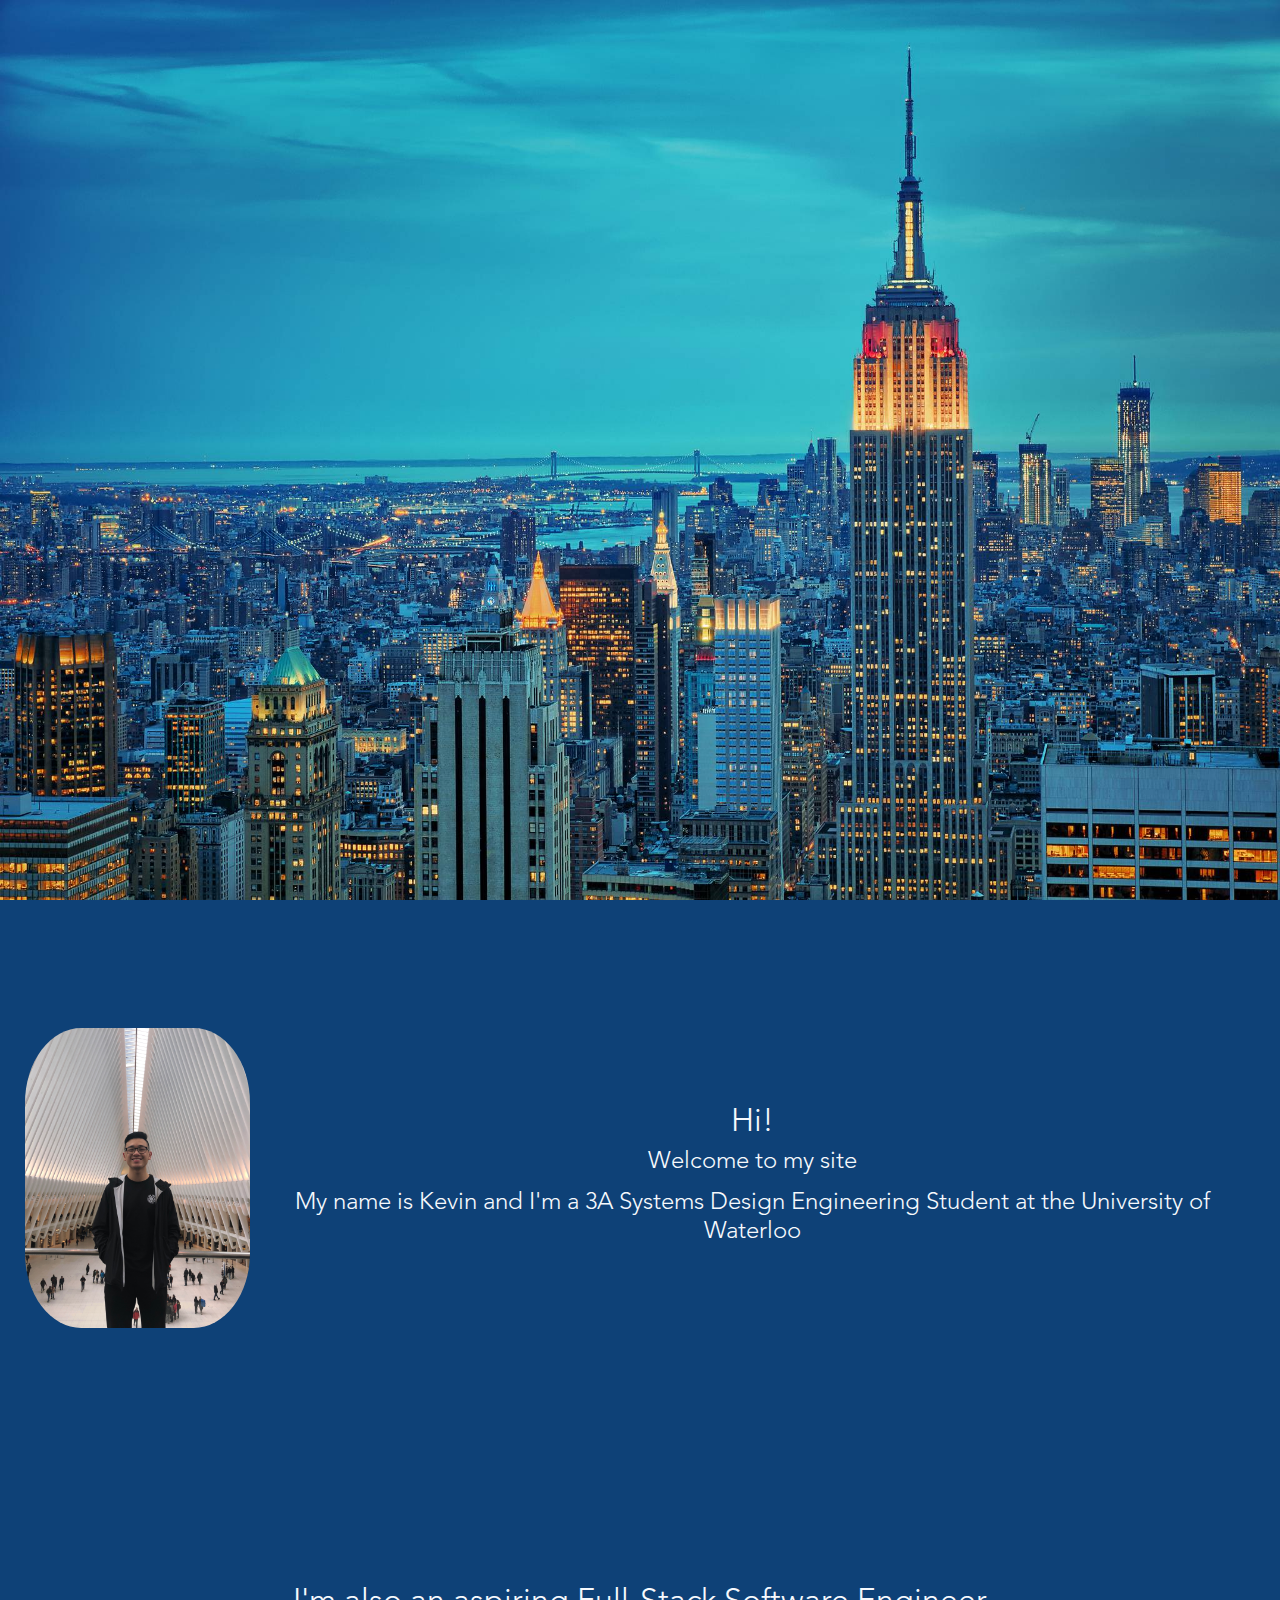
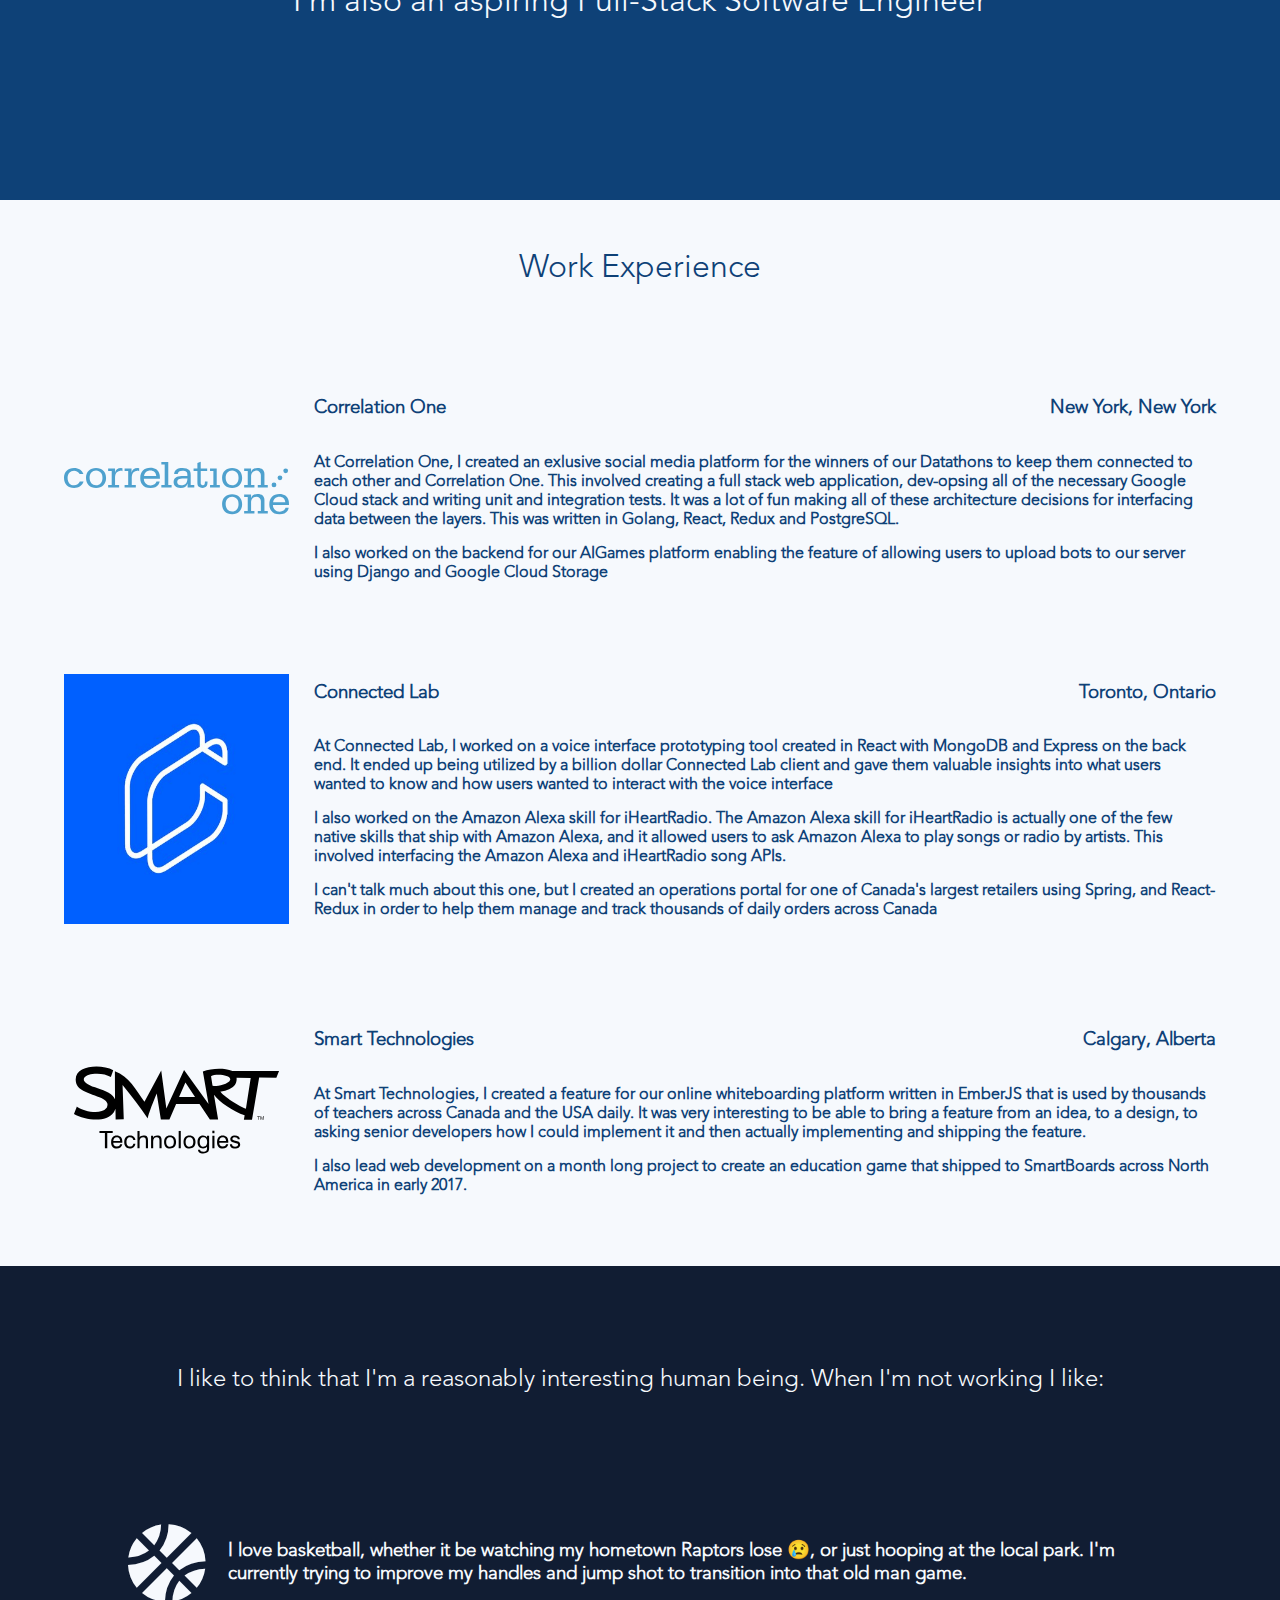
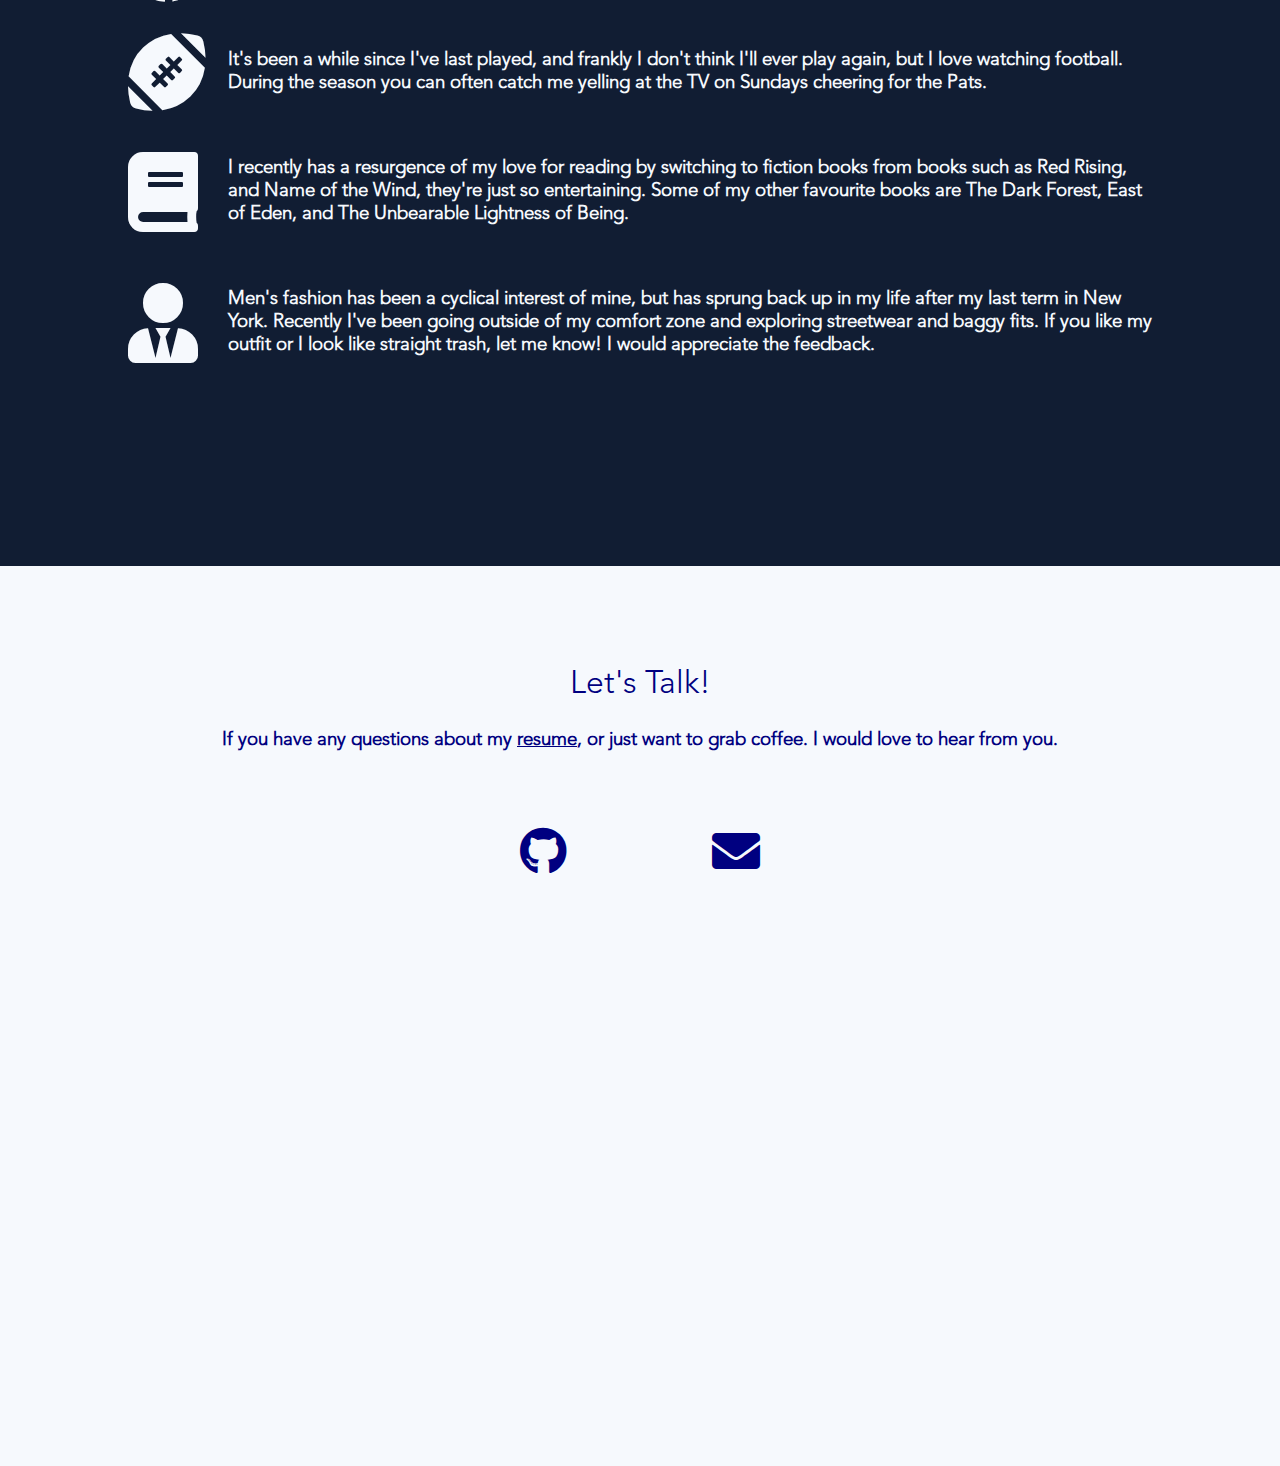
<file: index.html>
<!DOCTYPE html>
<html>
<head>
    <meta charset="UTF-8">
    <title>Kevin Luong</title>
    <link rel="stylesheet" href="https://use.fontawesome.com/releases/v5.0.13/css/all.css" integrity="sha384-DNOHZ68U8hZfKXOrtjWvjxusGo9WQnrNx2sqG0tfsghAvtVlRW3tvkXWZh58N9jp" crossorigin="anonymous">
    <link rel="stylesheet" href="bundle.css">
<link href="bundle.css" rel="stylesheet"></head>
<body>
<div id="app"></div>
<script type="text/javascript" src="bundle.js"></script></body>
</html>
</file>
<file: bundle.css>
@import url(https://use.fontawesome.com/releases/v5.0.13/css/all.css);
/*! normalize.css v3.0.2 | MIT License | git.io/normalize */
/**
 * 1. Set default font family to sans-serif.
 * 2. Prevent iOS text size adjust after orientation change, without disabling
 *    user zoom.
 */
html {
  font-family: sans-serif;
  /* 1 */
  -ms-text-size-adjust: 100%;
  /* 2 */
  -webkit-text-size-adjust: 100%;
  /* 2 */ }

/**
 * Remove default margin.
 */
body {
  margin: 0; }

/* HTML5 display definitions
   ========================================================================== */
/**
 * Correct `block` display not defined for any HTML5 element in IE 8/9.
 * Correct `block` display not defined for `details` or `summary` in IE 10/11
 * and Firefox.
 * Correct `block` display not defined for `main` in IE 11.
 */
article,
aside,
details,
figcaption,
figure,
footer,
header,
hgroup,
main,
menu,
nav,
section,
summary {
  display: block; }

/**
 * 1. Correct `inline-block` display not defined in IE 8/9.
 * 2. Normalize vertical alignment of `progress` in Chrome, Firefox, and Opera.
 */
audio,
canvas,
progress,
video {
  display: inline-block;
  /* 1 */
  vertical-align: baseline;
  /* 2 */ }

/**
 * Prevent modern browsers from displaying `audio` without controls.
 * Remove excess height in iOS 5 devices.
 */
audio:not([controls]) {
  display: none;
  height: 0; }

/**
 * Address `[hidden]` styling not present in IE 8/9/10.
 * Hide the `template` element in IE 8/9/11, Safari, and Firefox < 22.
 */
[hidden],
template {
  display: none; }

/* Links
   ========================================================================== */
/**
 * Remove the gray background color from active links in IE 10.
 */
a {
  background-color: transparent; }

/**
 * Improve readability when focused and also mouse hovered in all browsers.
 */
a:active,
a:hover {
  outline: 0; }

/* Text-level semantics
   ========================================================================== */
/**
 * Address styling not present in IE 8/9/10/11, Safari, and Chrome.
 */
abbr[title] {
  border-bottom: 1px dotted; }

/**
 * Address style set to `bolder` in Firefox 4+, Safari, and Chrome.
 */
b,
strong {
  font-weight: bold; }

/**
 * Address styling not present in Safari and Chrome.
 */
dfn {
  font-style: italic; }

/**
 * Address variable `h1` font-size and margin within `section` and `article`
 * contexts in Firefox 4+, Safari, and Chrome.
 */
h1 {
  font-size: 2em;
  margin: 0.67em 0; }

/**
 * Address styling not present in IE 8/9.
 */
mark {
  background: #ff0;
  color: #000; }

/**
 * Address inconsistent and variable font size in all browsers.
 */
small {
  font-size: 80%; }

/**
 * Prevent `sub` and `sup` affecting `line-height` in all browsers.
 */
sub,
sup {
  font-size: 75%;
  line-height: 0;
  position: relative;
  vertical-align: baseline; }

sup {
  top: -0.5em; }

sub {
  bottom: -0.25em; }

/* Embedded content
   ========================================================================== */
/**
 * Remove border when inside `a` element in IE 8/9/10.
 */
img {
  border: 0; }

/**
 * Correct overflow not hidden in IE 9/10/11.
 */
svg:not(:root) {
  overflow: hidden; }

/* Grouping content
   ========================================================================== */
/**
 * Address margin not present in IE 8/9 and Safari.
 */
figure {
  margin: 1em 40px; }

/**
 * Address differences between Firefox and other browsers.
 */
hr {
  -moz-box-sizing: content-box;
  box-sizing: content-box;
  height: 0; }

/**
 * Contain overflow in all browsers.
 */
pre {
  overflow: auto; }

/**
 * Address odd `em`-unit font size rendering in all browsers.
 */
code,
kbd,
pre,
samp {
  font-family: monospace, monospace;
  font-size: 1em; }

/* Forms
   ========================================================================== */
/**
 * Known limitation: by default, Chrome and Safari on OS X allow very limited
 * styling of `select`, unless a `border` property is set.
 */
/**
 * 1. Correct color not being inherited.
 *    Known issue: affects color of disabled elements.
 * 2. Correct font properties not being inherited.
 * 3. Address margins set differently in Firefox 4+, Safari, and Chrome.
 */
button,
input,
optgroup,
select,
textarea {
  color: inherit;
  /* 1 */
  font: inherit;
  /* 2 */
  margin: 0;
  /* 3 */ }

/**
 * Address `overflow` set to `hidden` in IE 8/9/10/11.
 */
button {
  overflow: visible; }

/**
 * Address inconsistent `text-transform` inheritance for `button` and `select`.
 * All other form control elements do not inherit `text-transform` values.
 * Correct `button` style inheritance in Firefox, IE 8/9/10/11, and Opera.
 * Correct `select` style inheritance in Firefox.
 */
button,
select {
  text-transform: none; }

/**
 * 1. Avoid the WebKit bug in Android 4.0.* where (2) destroys native `audio`
 *    and `video` controls.
 * 2. Correct inability to style clickable `input` types in iOS.
 * 3. Improve usability and consistency of cursor style between image-type
 *    `input` and others.
 */
button,
html input[type="button"],
input[type="reset"],
input[type="submit"] {
  -webkit-appearance: button;
  /* 2 */
  cursor: pointer;
  /* 3 */ }

/**
 * Re-set default cursor for disabled elements.
 */
button[disabled],
html input[disabled] {
  cursor: default; }

/**
 * Remove inner padding and border in Firefox 4+.
 */
button::-moz-focus-inner,
input::-moz-focus-inner {
  border: 0;
  padding: 0; }

/**
 * Address Firefox 4+ setting `line-height` on `input` using `!important` in
 * the UA stylesheet.
 */
input {
  line-height: normal; }

/**
 * It's recommended that you don't attempt to style these elements.
 * Firefox's implementation doesn't respect box-sizing, padding, or width.
 *
 * 1. Address box sizing set to `content-box` in IE 8/9/10.
 * 2. Remove excess padding in IE 8/9/10.
 */
input[type="checkbox"],
input[type="radio"] {
  box-sizing: border-box;
  /* 1 */
  padding: 0;
  /* 2 */ }

/**
 * Fix the cursor style for Chrome's increment/decrement buttons. For certain
 * `font-size` values of the `input`, it causes the cursor style of the
 * decrement button to change from `default` to `text`.
 */
input[type="number"]::-webkit-inner-spin-button,
input[type="number"]::-webkit-outer-spin-button {
  height: auto; }

/**
 * 1. Address `appearance` set to `searchfield` in Safari and Chrome.
 * 2. Address `box-sizing` set to `border-box` in Safari and Chrome
 *    (include `-moz` to future-proof).
 */
input[type="search"] {
  -webkit-appearance: textfield;
  /* 1 */
  -moz-box-sizing: content-box;
  -webkit-box-sizing: content-box;
  /* 2 */
  box-sizing: content-box; }

/**
 * Remove inner padding and search cancel button in Safari and Chrome on OS X.
 * Safari (but not Chrome) clips the cancel button when the search input has
 * padding (and `textfield` appearance).
 */
input[type="search"]::-webkit-search-cancel-button,
input[type="search"]::-webkit-search-decoration {
  -webkit-appearance: none; }

/**
 * Define consistent border, margin, and padding.
 */
fieldset {
  border: 1px solid #c0c0c0;
  margin: 0 2px;
  padding: 0.35em 0.625em 0.75em; }

/**
 * 1. Correct `color` not being inherited in IE 8/9/10/11.
 * 2. Remove padding so people aren't caught out if they zero out fieldsets.
 */
legend {
  border: 0;
  /* 1 */
  padding: 0;
  /* 2 */ }

/**
 * Remove default vertical scrollbar in IE 8/9/10/11.
 */
textarea {
  overflow: auto; }

/**
 * Don't inherit the `font-weight` (applied by a rule above).
 * NOTE: the default cannot safely be changed in Chrome and Safari on OS X.
 */
optgroup {
  font-weight: bold; }

/* Tables
   ========================================================================== */
/**
 * Remove most spacing between table cells.
 */
table {
  border-collapse: collapse;
  border-spacing: 0; }

td,
th {
  padding: 0; }

/* Lists
   ========================================================================== */
/**
 * Remove default list styles, margins and padding.
 */
ol,
ul {
  margin: 0;
  padding: 0;
  list-style: none; }

.hero {
  height: 100vh;
  position: relative; }

.background {
  position: absolute;
  width: 100%;
  height: 100vh; }

.typewriter {
  position: absolute;
  z-index: 1;
  color: #F6F9Fd;
  top: 30%;
  left: 5%;
  font-size: 5em;
  display: inline;
  border-right: .05em solid #F6F9Fd;
  animation: blink .75s step-end infinite; }

.spinner {
  z-index: 5;
  width: 100%;
  position: fixed;
  color: #F6F9Fd;
  font-size: 5em;
  background: #0e4177;
  display: flex;
  justify-content: center;
  align-items: center;
  transition: 1s;
  overflow: hidden; }

.fa-spinner {
  color: #F6F9Fd;
  animation: spin 3s linear infinite; }

@keyframes blink {
  from, to {
    border-color: transparent; }
  50% {
    border-color: #F6F9Fd; } }

@keyframes spin {
  from {
    transform: rotate(0deg); }
  to {
    transform: rotate(360deg); } }

.about {
  margin: auto;
  padding: 25px;
  height: 100vh;
  display: flex;
  align-items: center;
  flex-wrap: wrap;
  background: #0e4177; }

.about * {
  color: #F6F9Fd; }

.profile-picture {
  height: 300px;
  border-radius: 25%; }

.profile {
  display: flex;
  width: 100%;
  justify-content: space-between; }

.about-text {
  text-align: center;
  display: flex;
  flex-wrap: wrap;
  justify-content: center;
  flex-direction: column;
  padding: 20px; }

.work {
  background: #F6F9Fd;
  min-height: 100vh; }

.work * {
  color: #0e4177; }

.work-title {
  text-align: center;
  padding: 50px 0; }

.container {
  width: 90%;
  margin: auto; }

.company {
  display: flex;
  align-items: center;
  padding: 25px 0; }

.company h4 {
  margin: 15px 0; }

.company-logo {
  height: 250px;
  width: 250px;
  padding-right: 25px; }

.company-name {
  display: flex;
  justify-content: space-between; }

.bullet {
  list-style-type: square;
  margin-left: 20px; }

.contact {
  min-height: 100vh;
  background: #F6F9Fd;
  display: flex;
  align-items: center;
  flex-direction: column; }

.contact-header {
  margin-top: 100px; }

.contact-container {
  display: flex;
  margin: 50px auto;
  width: 30%;
  justify-content: space-around; }

.contact-icon {
  font-size: 3em; }

.contact-text {
  width: 80%;
  margin: 25px auto;
  text-align: center; }

.resume {
  text-decoration: underline; }

.interests {
  min-height: 100vh;
  background: #111d33;
  padding-bottom: 50px; }

.interests * {
  color: #F6F9Fd; }

.interests-header {
  text-align: center;
  padding: 100px; }

.interest {
  width: 80%;
  margin: 25px auto;
  display: flex;
  align-items: center; }

.interest-icon {
  font-size: 5em;
  width: 100px; }

* {
  box-sizing: border-box;
  color: navy; }

@font-face {
  font-family: "OpenSans";
  src: url(1bf71be111189e76987a4bb9b3115cb7.ttf); }

@font-face {
  font-family: "Avenir";
  src: url(57dd7e9290cb105b7882f182c0d848e0.otf); }

@font-face {
  font-family: "BebasNeueLight";
  src: url(4c8d42e69711e4e230d9081694db00ce.otf); }

body {
  font-family: Avenir;
  height: 100vh; }

h1 {
  font-weight: normal;
  margin: 0; }

h2 {
  font-weight: normal;
  margin: 0.25em 0; }

a {
  text-decoration: none; }

p {
  margin: 0; }

.app {
  background-color: #F6F9Fd; }
</file>
